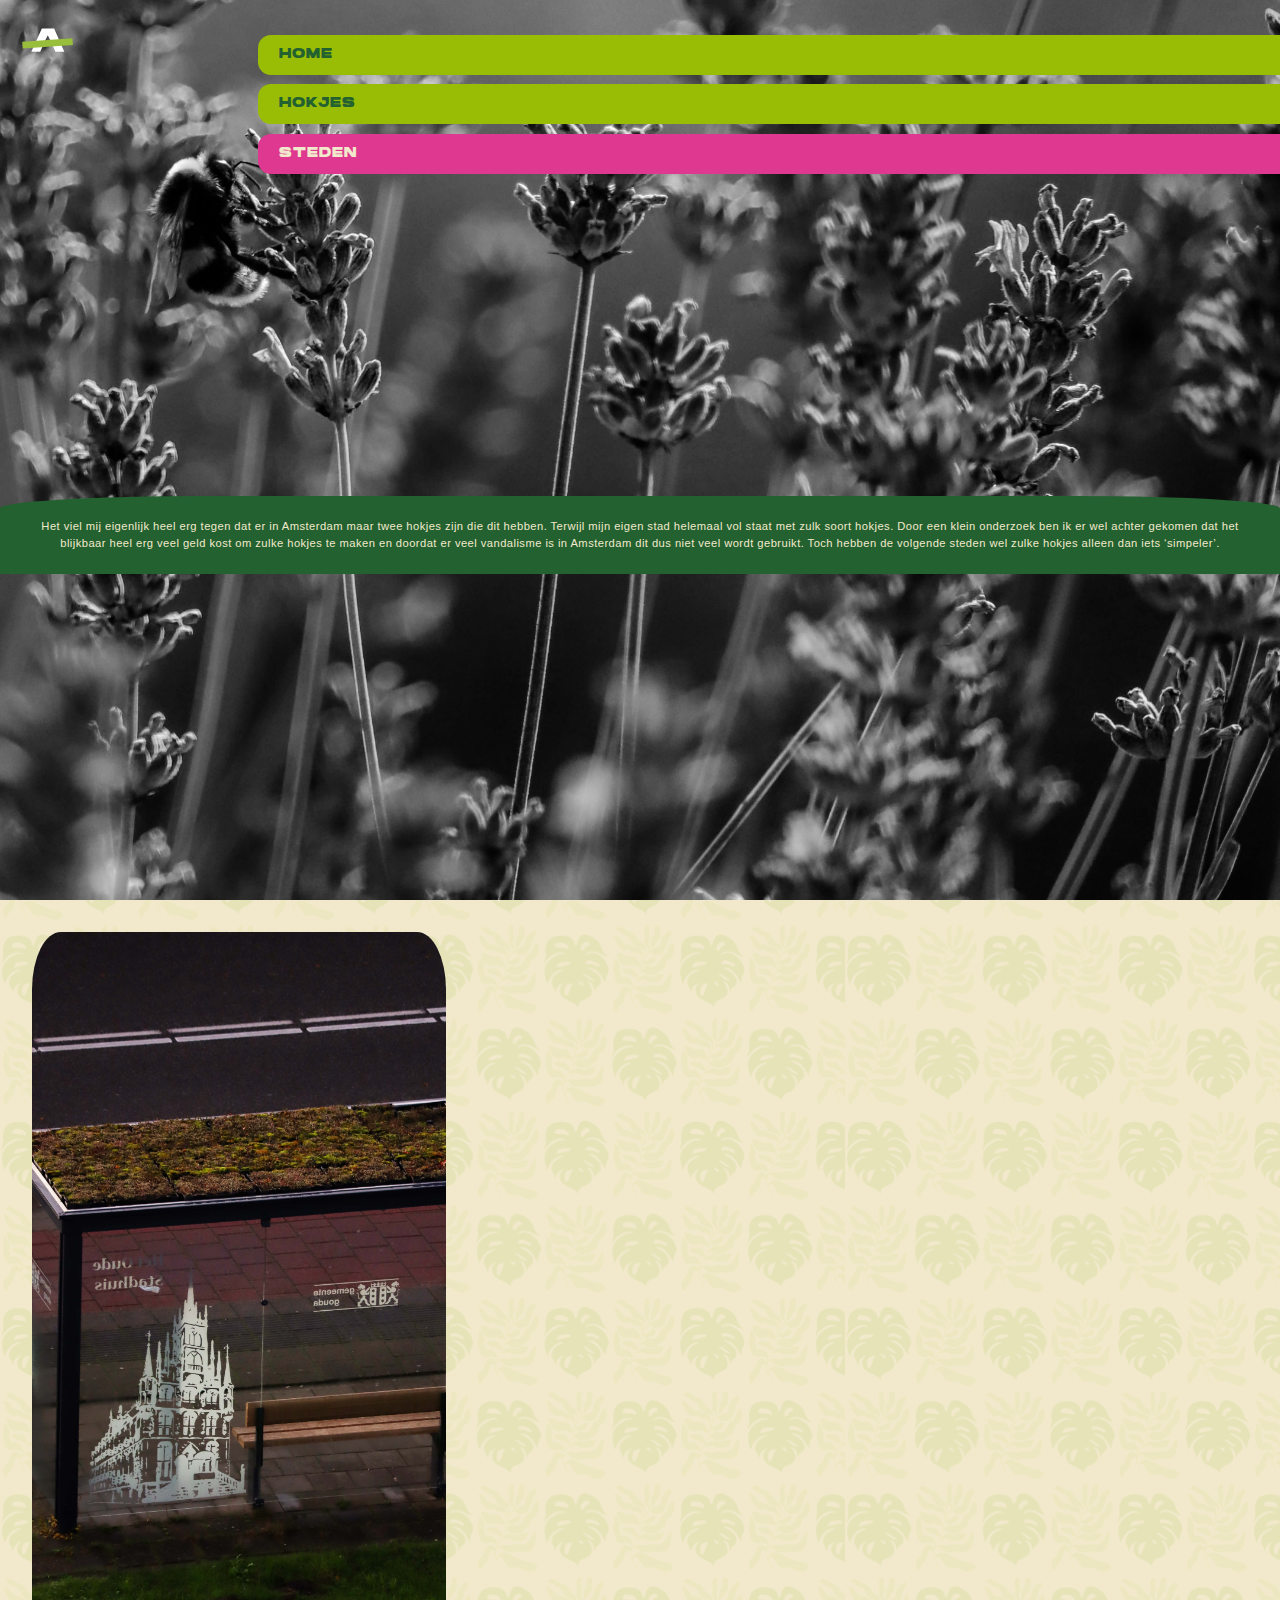
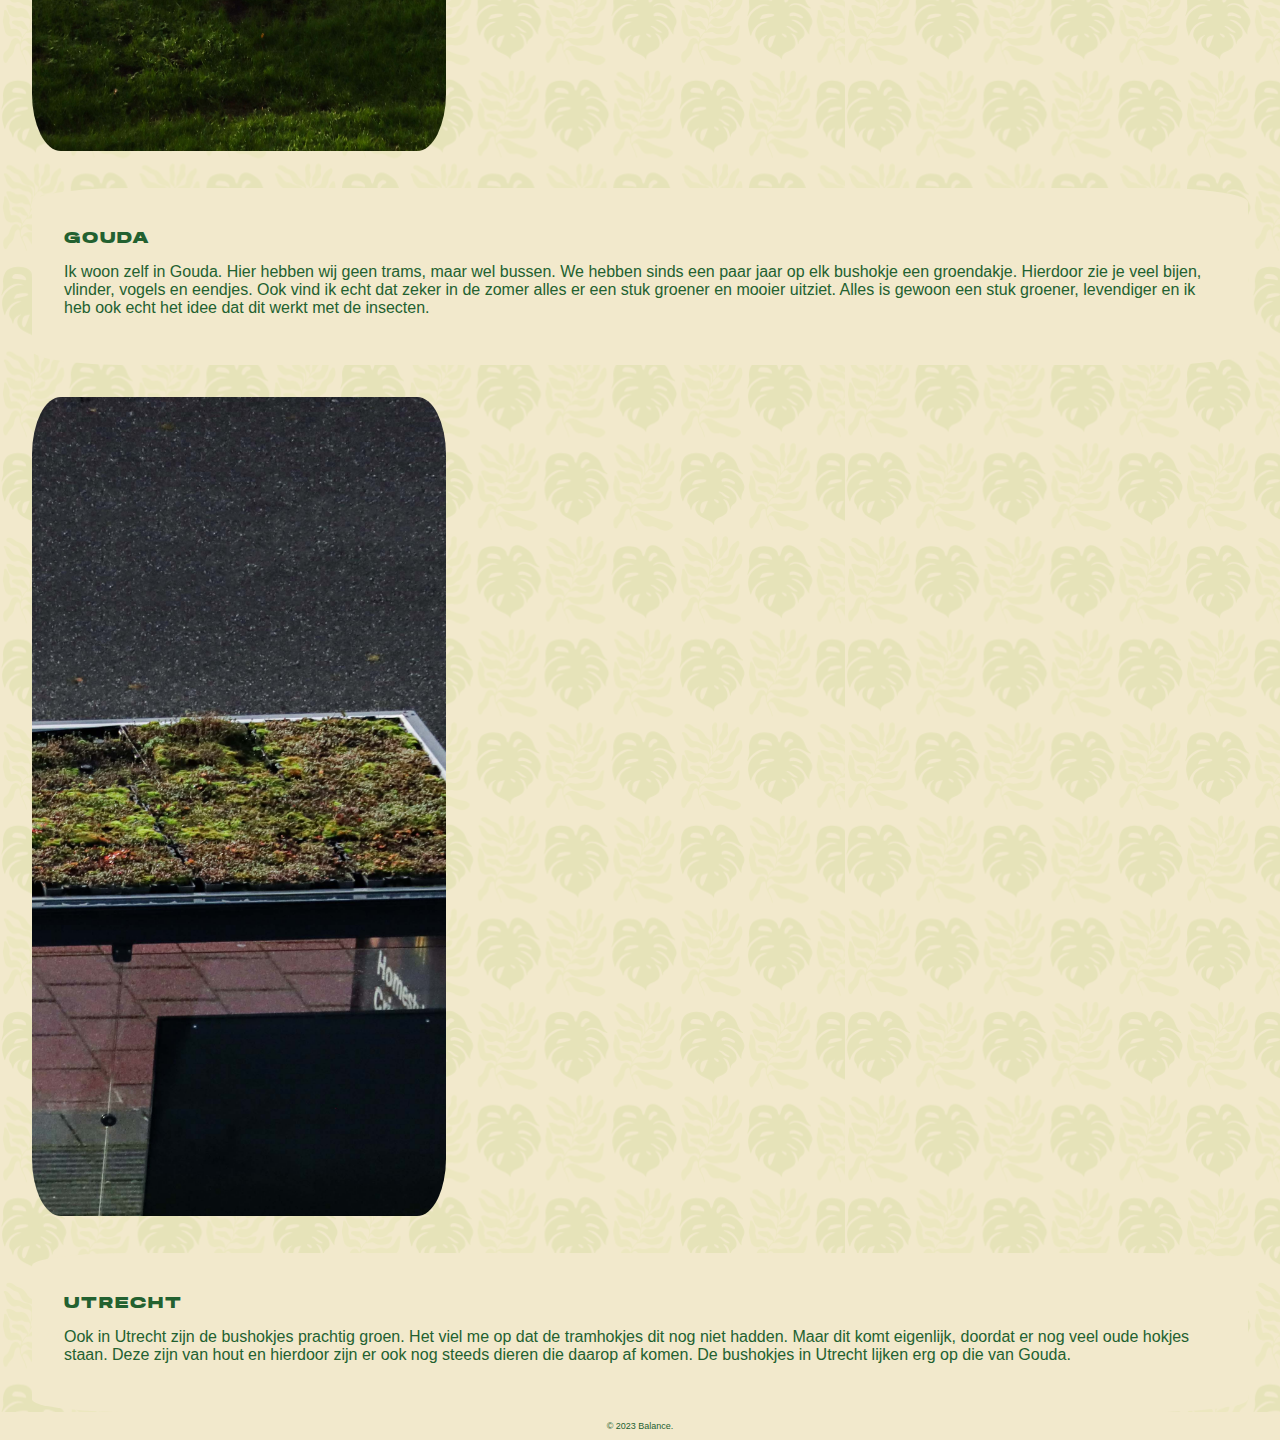
<file: steden.html>
<!DOCTYPE html>
<html lang="en">
<head>
    <meta charset="UTF-8">
    <meta name="viewport" content="width=device-width, initial-scale=1.0">
    <link rel="stylesheet" href="./style.css">
    <title>Steden</title>
</head>
<body>
    <header class="steden">
        <a href="index.html"> <img src="./images/icoon-b.svg" alt="icoon"></a>
        <nav>
            <ul>
                <li>
                    <a href="index.html">HOME</a>
                </li>
                <li>
                    <a href="hokjes.html">HOKJES</a>
                </li>
                <li>
                    <a class="roze" href="#">STEDEN</a>
                </li>
            </ul>
        </nav>
        
    <p>
    Het viel mij eigenlijk heel erg tegen dat er in Amsterdam maar twee hokjes zijn die dit hebben. 
    Terwijl mijn eigen stad helemaal vol staat met zulk soort hokjes. Door een klein onderzoek ben ik 
    er wel achter gekomen dat het blijkbaar heel erg veel geld kost om zulke hokjes te maken en doordat 
    er veel vandalisme is in Amsterdam dit dus niet veel wordt gebruikt. Toch hebben de volgende steden 
    wel zulke hokjes alleen dan iets ‘simpeler’. 
    </p>

    </header>

    <main>
        <section>
            <img src="./images/gouda.jpg" alt="Gouda">
            <article>
                <h1>
                    GOUDA
                </h1>
                <p>
                    Ik woon zelf in Gouda. Hier hebben wij geen trams, maar wel bussen. We hebben sinds een paar jaar op elk 
                    bushokje een groendakje. Hierdoor zie je veel bijen, vlinder, vogels en eendjes. Ook vind ik echt dat zeker 
                    in de zomer alles er een stuk groener en mooier uitziet. Alles is gewoon een stuk groener, levendiger en ik 
                    heb ook echt het idee dat dit werkt met de insecten. 
                </p>
            </article>
        </section>

        <section>
            <img src="./images/utrecht.jpg" alt="Utrech">
            <article>
                <h1>
                     UTRECHT  
                </h1>
                <p>
                    Ook in Utrecht zijn de bushokjes prachtig groen. Het viel me op dat de tramhokjes dit nog niet hadden. 
                    Maar dit komt eigenlijk, doordat er nog veel oude hokjes staan. Deze zijn van hout en hierdoor zijn er 
                    ook nog steeds dieren die daarop af komen. De bushokjes in Utrecht lijken erg op die van Gouda.   
                </p>
            </article>
        </section>
    </main>

    <footer>
        <p>&copy; 2023 Balance.</p>
    </footer>
    
</body>
</html>
</file>
<file: style.css>
@import url('https://fonts.cdnfonts.com/css/hanson');
@font-face {
    font-family: 'Hanson-Bold';
    src: url('./fonts/Hanson-Bold.ttf'),;
}
@font-face {   
    font-family: 'Heiti TC';   
    src: url('fontheiti-tc.woff2') format('woff2'),        
    url('heiti-tc.woff') format('woff');
}

@font-face {
    font-family: 'Courier New', Courier, monospace;
    src: url();
} 

* {
    box-sizing: border-box;
    font-family: 'Courier New', Courier, monospace;
    color: rgb(255, 0, 102);
} 

/* KLEUREN */
/* background-color: #99bd05; Licht groen */
/* background-color: #236130; donker groen */
/* background-color: #f2e9cc; Beige */
/* background-color: ##df3890; roze */
                
/* HOME_______________________________________________________________________________________________ */

html,
body {
    display: flex;
    flex-direction: column;
    margin: 0;
    padding: 0;
    background-color:#f2e9cc
}

header {
    background-image: url('./images/zwart-wit-hokje.jpg');
    background-size: cover;
    height: 100vh;
    width: 100vw;
}

nav {
    text-align: right;
    font-size: 0.6em;
    margin-left: 22.7em;
}

nav ul {
    margin: 0em;
    padding-top: 3.6em;
}

li {
    list-style: none;
    padding-bottom: 1em;
}

nav a {
    text-decoration: none;
    color: #236130;
    padding: 1em 1.6em 1em 1.6em;
    border-radius: 1em 0 0 1em;
    font-family: 'Hanson-Bold';
    font-size: small;                                     
    background-color: #99bd05;
    display: block;
    text-align: left;
}

.roze{
    color: #f2e9cc;
    background-color:  #df3890;
}

.index img {
   margin: 0 auto;
   margin-top: 6em;
}

.index p{
    font-family: 'Source Sans 3', sans-serif;
    font-size: 0.9em;
    color: white;
    display: flex;
    justify-content: center;
    margin-top: -0.4em;
}

/* HOKJES_______________________________________________________________________________________________ */

.hokjes {
background-image: url('./images/vlinder.jpg');
}

.hokjes p { 
    font-family: 'Josefin Sans', sans-serif;
    line-height: 1.5em;
    font-size: 0.7em;
    letter-spacing: 0.04em;
    background-color: #236130;
    color: #f2e9cc;
    text-align: center;
    margin-top: 28.9em;
    padding: 2em;
    border-radius: 16% 16% 0% 0%;
}

.hokjes img {
    position: absolute;
    width: 6em;
    height: 5em;
}

main {
   background-image: url('./images/patroon-achtergrond.svg')
}

section {
    display: block;
    justify-content: center;
}

main section img {
    object-fit: cover;
    width: 46vh;
    height: 64vw;
    margin: 2em 2em 0em 2em;
    border-radius: 7%;
}

main article {
    background-color:#f2e9cc;
    border-radius: 8%;
    margin: 2em 2em 0em 2em;
}

main article {
    padding: 2em;
}

main article h1, p {
    color: #236130;
    text-align: left; 
}

main article h1 {
    font-size: 1em;
    font-family: 'Hanson-Bold'; 
    letter-spacing: 0.06em;
}

main article p {
    font-family: 'Josefin Sans', sans-serif;
}

p {
    font-family: 'Josefin Sans', sans-serif;  
}

/* STEDEN_______________________________________________________________________________________________ */

.steden {
    background-image: url('./images/bij1.jpg');
}

.steden p { 
    font-family: 'Josefin Sans', sans-serif;
    line-height: 1.5em;
    font-size: 0.7em;
    letter-spacing: 0.04em;
    background-color: #236130;
    color: #f2e9cc;
    text-align: center;
    margin-top: 27.9em;
    padding: 2em;
    border-radius: 16% 16% 0% 0%;
}

.steden img {
    position: absolute;
    width: 6em;
    height: 5em;
}

/* FOOTER_______________________________________________________________________________________________ */

footer {
background-color:#f2e9cc;
width: 100%;
}

footer p {
    text-align: center;
    font-family: 'Josefin Sans', sans-serif;
    font-size: xx-small;
}
</file>
